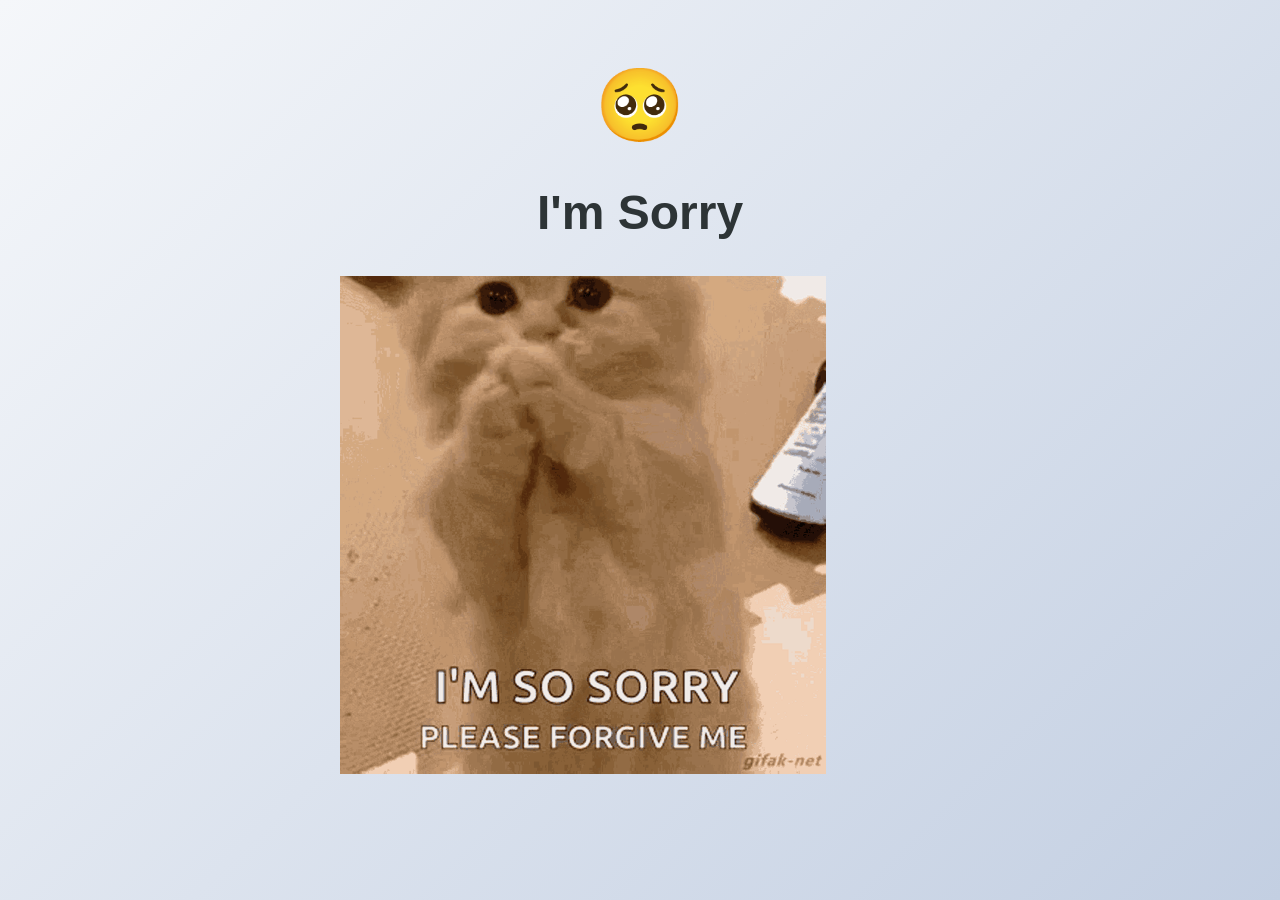
<file: index.html>
<!DOCTYPE html>
<html lang="en">
<head>
    <meta charset="UTF-8">
    <meta name="viewport" content="width=device-width, initial-scale=1.0">
    <title>I want to say</title>
    <link rel="icon" type="image/png" href="logo.png">
    <link rel="stylesheet" href="style.css">
</head>
<body>
    <div class="main-container">
        <!-- Top Emoji & Apology Header -->
        <section class="apology-header">
            <div class="apology-emoji">🥺</div>
            <h1 class="apology-title">I'm Sorry</h1>
        </section>
        <section>
            <img src="sorry.gif" alt="Sorry" class="apology-gif">
        </section>

        <!-- Message/Content Card -->
        
    </div>
</body>
</html>
</file>
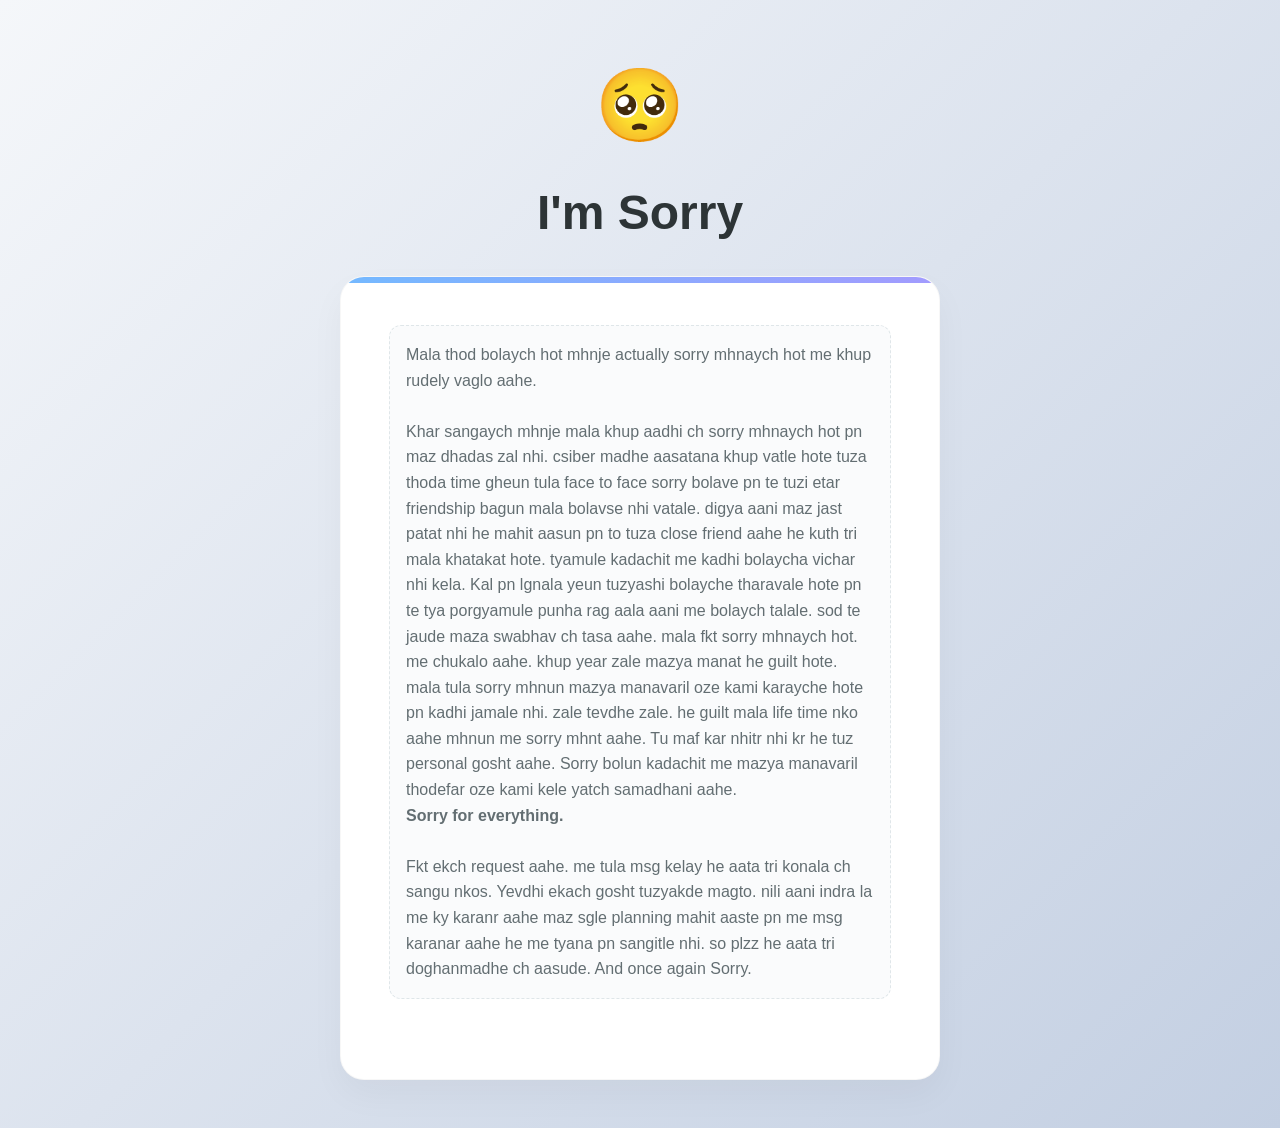
<file: mycontent.html>
<!DOCTYPE html>
<html lang="en">
<head>
    <meta charset="UTF-8">
    <meta name="viewport" content="width=device-width, initial-scale=1.0">
    <title>I want to say</title>
    <link rel="stylesheet" href="style.css">
</head>
<body>
    <div class="main-container">
        <!-- Top Emoji & Apology Header -->
        <section class="apology-header">
            <div class="apology-emoji">🥺</div>
            <h1 class="apology-title">I'm Sorry</h1>
        </section>

        <!-- Message/Content Card -->
        <section class="content-card">
            <div class="card-accent"></div>
            <!-- <p class="apology-message">
                Mala thod bolaych hot mhnje actually sorry mhnaych hot me khup rudely vaglo aahe.
            </p> -->
            
            <!-- User can easily add or edit their custom content below this line -->
            <div class="user-content">
                    <p >
                Mala thod bolaych hot mhnje actually sorry mhnaych hot me khup rudely vaglo aahe.
            </p>
            <br>
                <p>Khar sangaych mhnje mala khup aadhi ch sorry mhnaych hot pn maz dhadas zal nhi. csiber madhe aasatana khup vatle hote tuza thoda time gheun tula face to face sorry bolave pn te tuzi etar friendship bagun mala bolavse nhi vatale. digya aani maz jast patat nhi he mahit aasun pn to tuza close friend aahe he kuth tri mala khatakat hote. tyamule kadachit me kadhi bolaycha vichar nhi kela. Kal pn lgnala yeun tuzyashi bolayche tharavale hote pn te tya porgyamule punha rag aala aani me bolaych talale. sod te jaude maza swabhav ch tasa aahe. mala fkt sorry mhnaych hot. me chukalo aahe. khup year zale mazya manat he guilt hote. mala  tula sorry mhnun mazya manavaril oze kami karayche hote pn kadhi jamale nhi. zale tevdhe zale. he guilt mala life time nko aahe mhnun me sorry mhnt aahe. Tu maf kar nhitr nhi kr he tuz personal gosht aahe. Sorry bolun kadachit me mazya manavaril thodefar oze kami kele yatch samadhani aahe.

<br>                    <b>Sorry for everything.</b></p>
<br>

<p>
    Fkt ekch request aahe. me tula msg kelay he aata tri konala ch sangu nkos. Yevdhi ekach gosht tuzyakde magto. nili aani indra la me ky karanr aahe maz sgle planning mahit aaste pn me msg karanar aahe he me tyana pn sangitle nhi. so plzz he aata tri doghanmadhe ch aasude. And once again Sorry.
</p>
            </div>
            
        </section>
    </div>
</body>
</html>
</file>
<file: style.css>
/* Reset & Base Styles */
*, *::before, *::after {
    box-sizing: border-box;
    margin: 0;
    padding: 0;
}

:root {
    --primary-color: #74b9ff; /* Soft sincere blue */
    --accent-color: #a29bfe;  /* Soft lavender */
    --text-color: #2d3436;
    --muted-color: #636e72;
    --bg-gradient: linear-gradient(135deg, #f5f7fa 0%, #c3cfe2 100%); /* Calming gradient */
    --card-bg: #ffffff;
    --shadow-soft: 0 10px 30px rgba(116, 185, 255, 0.06);
    --shadow-medium: 0 15px 35px rgba(0, 0, 0, 0.04);
}

body {
    font-family: 'Segoe UI', -apple-system, BlinkMacSystemFont, Roboto, Oxygen, Ubuntu, Cantarell, sans-serif;
    background: var(--bg-gradient);
    color: var(--text-color);
    line-height: 1.6;
    padding: 2rem 1rem;
    min-height: 100vh;
    display: flex;
    /* align-items: center;
    justify-content: center; */
}

.main-container {
    width: 100%;
    max-width: 600px;
    margin: 0 auto;
}

/* Apology Header */
.apology-header {
    text-align: center;
    margin-bottom: 1.5rem;
}

.apology-emoji {
    font-size: 4.5rem;
    margin-bottom: 0.5rem;
    display: inline-block;
    animation: gentle-pulse 2s infinite alternate;
}

.apology-title {
    font-size: 2.5rem;
    color: #2d3436;
    font-weight: 700;
    margin-top: 0.25rem;
}

/* Content Card */
.content-card {
    background: var(--card-bg);
    border-radius: 24px;
    padding: 2.5rem;
    box-shadow: var(--shadow-medium);
    position: relative;
    overflow: hidden;
    /* text-align: center; */
    border: 1px solid rgba(0, 0, 0, 0.03);
}

.card-accent {
    position: absolute;
    top: 0;
    left: 0;
    right: 0;
    height: 6px;
    background: linear-gradient(90deg, var(--primary-color), var(--accent-color));
}

.apology-message {
    font-size: 1.15rem;
    color: var(--text-color);
    margin-bottom: 1.5rem;
    font-weight: 500;
}

.user-content {
    font-size: 1rem;
    color: var(--muted-color);
    margin-bottom: 2rem;
    padding: 1rem;
    background-color: #fafbfc;
    border-radius: 12px;
    border: 1px dashed #dfe6e9;
}

.signature {
    font-style: italic;
    font-weight: 600;
    color: var(--accent-color);
}

/* Animations */
@keyframes gentle-pulse {
    0% { transform: scale(1); }
    100% { transform: scale(1.05); }
}

/* Responsive Breakpoints */
@media (min-width: 600px) {
    body {
        padding: 3rem 2rem;
    }
    
    .apology-title {
        font-size: 3rem;
    }
    
    .content-card {
        padding: 3rem;
    }
}
</file>
